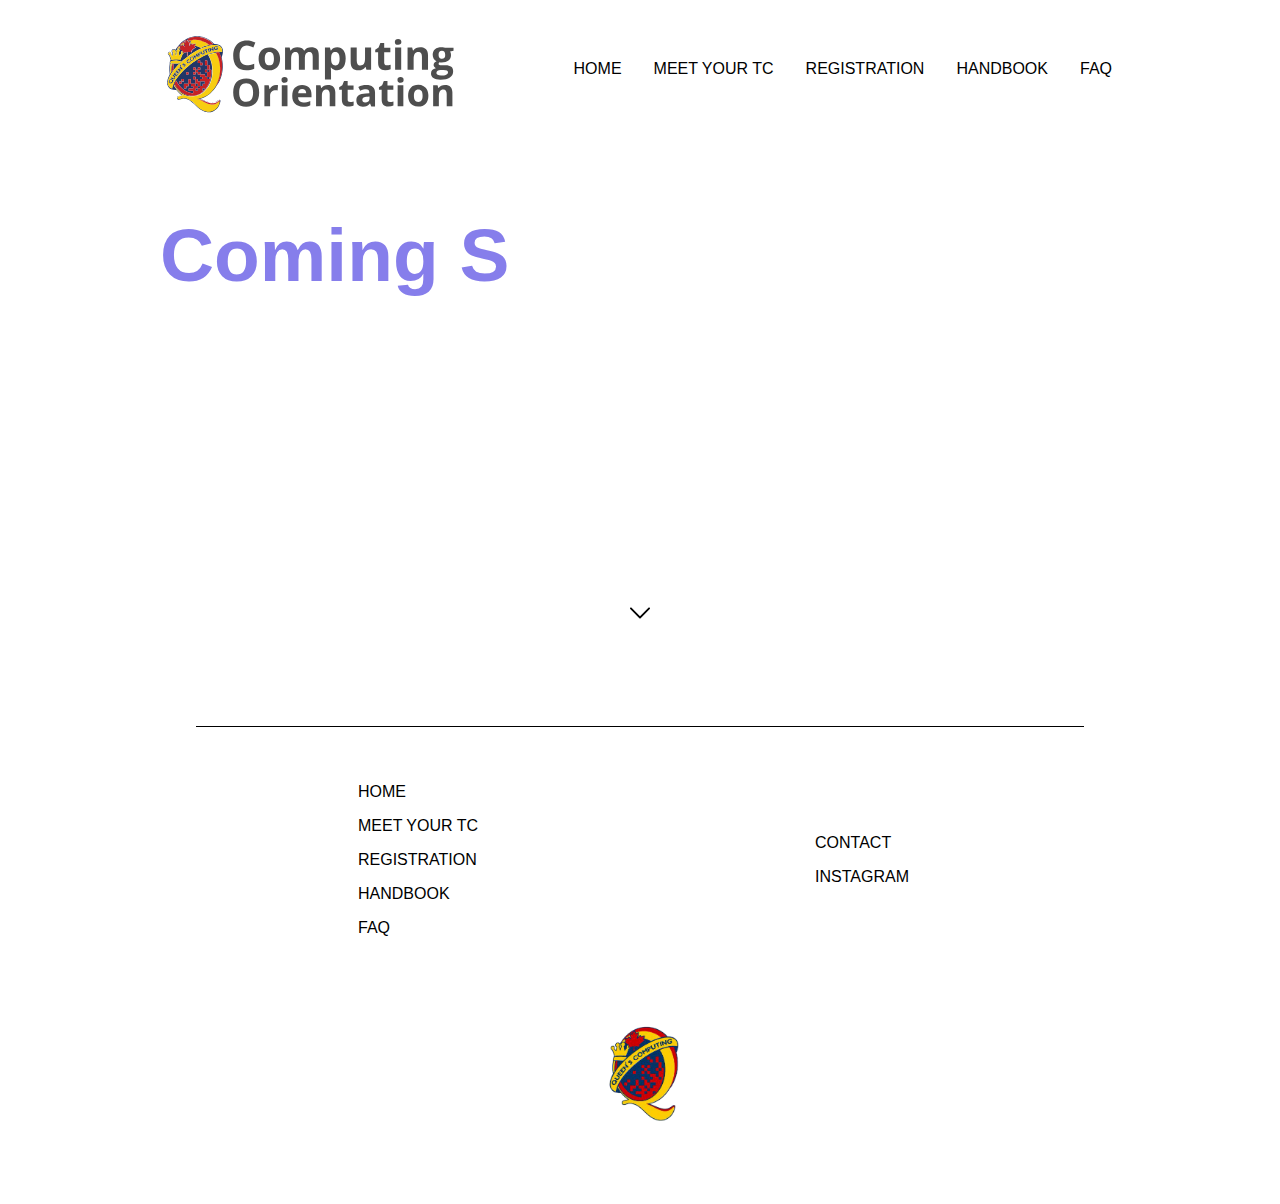
<file: coming-soon.html>
<!DOCTYPE html>
<html lang="en" style="overflow: scroll">
<head>
    <!-- Stuff that will appear on the overview on the google page. -->
    <link rel="stylesheet" href="styles/style.css">
    <!-- This isn't working and I do not know why-->
    <link rel="shortcut icon" href="images/logos/qcomputing-logo.svg"/>
    <meta property="og:title" content="Queen's University Computing Orientation"/>
    <meta name="description" property="og:description" content="Hello World! Welcome Class of 2027! We are so excited to have you here for the 20th edition of Computing Orientation!"/>
    <meta property="og:url" content="http://qcomputingorientation.ca/"/>
    <meta charset="utf-8"/>
</head>
<body>
    <div class="root">
        <div class="page">
            <div class="margins-container layout-container nav-container">
                <script src="js/nav.js" defer></script>
                <div class="nav-logo-container">
                    <img src="./images/logos/logo-long.svg" alt="Computing Orientation Logo" class="nav-logo">
                </div>
    
                <button class="mobile-nav-toggle" aria-controls="primary-navigation" aria-expanded="false"><span class="sr-only">
                    MENU
                </span></button>
    
                <ul id="primary-navigation" data-visible="false" class="primary-navigation flex">
                    <li class="active">
                        <a class="nav-option" href="index.html">HOME</a>
                    <li>
                        <a class="nav-option" href="meet-your-tc.html">MEET YOUR TC</a>
                    <li>
                        <a class="nav-option" href="registration.html">REGISTRATION</a>
                    <li>
                        <a class="nav-option" href="handbook.html">HANDBOOK</a>
                    <li>
                        <a class="nav-option" href="faq.html">FAQ</a>
                </ul>
            </div>

            <div class="coming-soon-page">
                <div class="home-container">
                    <div class="landing-page-margins layout-container">
                        <div class="landing-page-container">
                            <div class="landing-page-content col-c-fs">
                                <div class="typewriter">
                                    <script src="https://ajax.googleapis.com/ajax/libs/jquery/3.6.4/jquery.min.js"></script>
                                    <script src="js/loadandtype.js"></script>
                                    <!-- This text is a placeholder, to update yr go to js file-->
                                    <h3>Coming Soon!</h3>
                                </div>
                                <!-- At some point I should determine if these hrefs workn-->
                                <div class="landing-subheading">
                                    <!-- Don't touch anymore lol-->
                                    <img src="images/icons/down-arrow.svg" class="down-arrow" href="welcome/" height=20em>
                                </div>
                                </div>
                            </div>
                        </div>
                    </div>
                </div>

            </div>
            <!-- Footer container-->
            <div class="footer-container p-5">
                <div class="layout-container">
                    <div class="footer-content footer-links">
                        
                            <div class="footer-nav-links col-c-fs">
                                <a href="index.html">HOME</a>
                                <a href="meet-your-tc.html">MEET YOUR TC</a>
                                <a href="registration.html">REGISTRATION</a>
                                <a href="handbook.html">HANDBOOK</a>
                                <a href="faq.html">FAQ</a>
                            </div>
                            <div class="footer-page-socials col-c-fs">
                                <a target="noreferrer" href="mailto:orientation@compsa.queensu.ca">CONTACT</a>
                                <a target="noreferrer" href="https://www.instagram.com/qcomputingorientation/">INSTAGRAM</a>
                            </div>
                        </div>
                    </div>
                    
                </div>
                <!-- Move stuff here-->
                <div class="footer-banner justify-content-center">
                        <div class="author-container layout-container">
                            <div class="author-content">
                                <img src="images/logos/qcomputing-logo.svg" class="footer-image">
                            </div>
                        </div> 
                    </div>
            </div>
        </div>
        </div>
    </div>
</body>
</html>
</file>
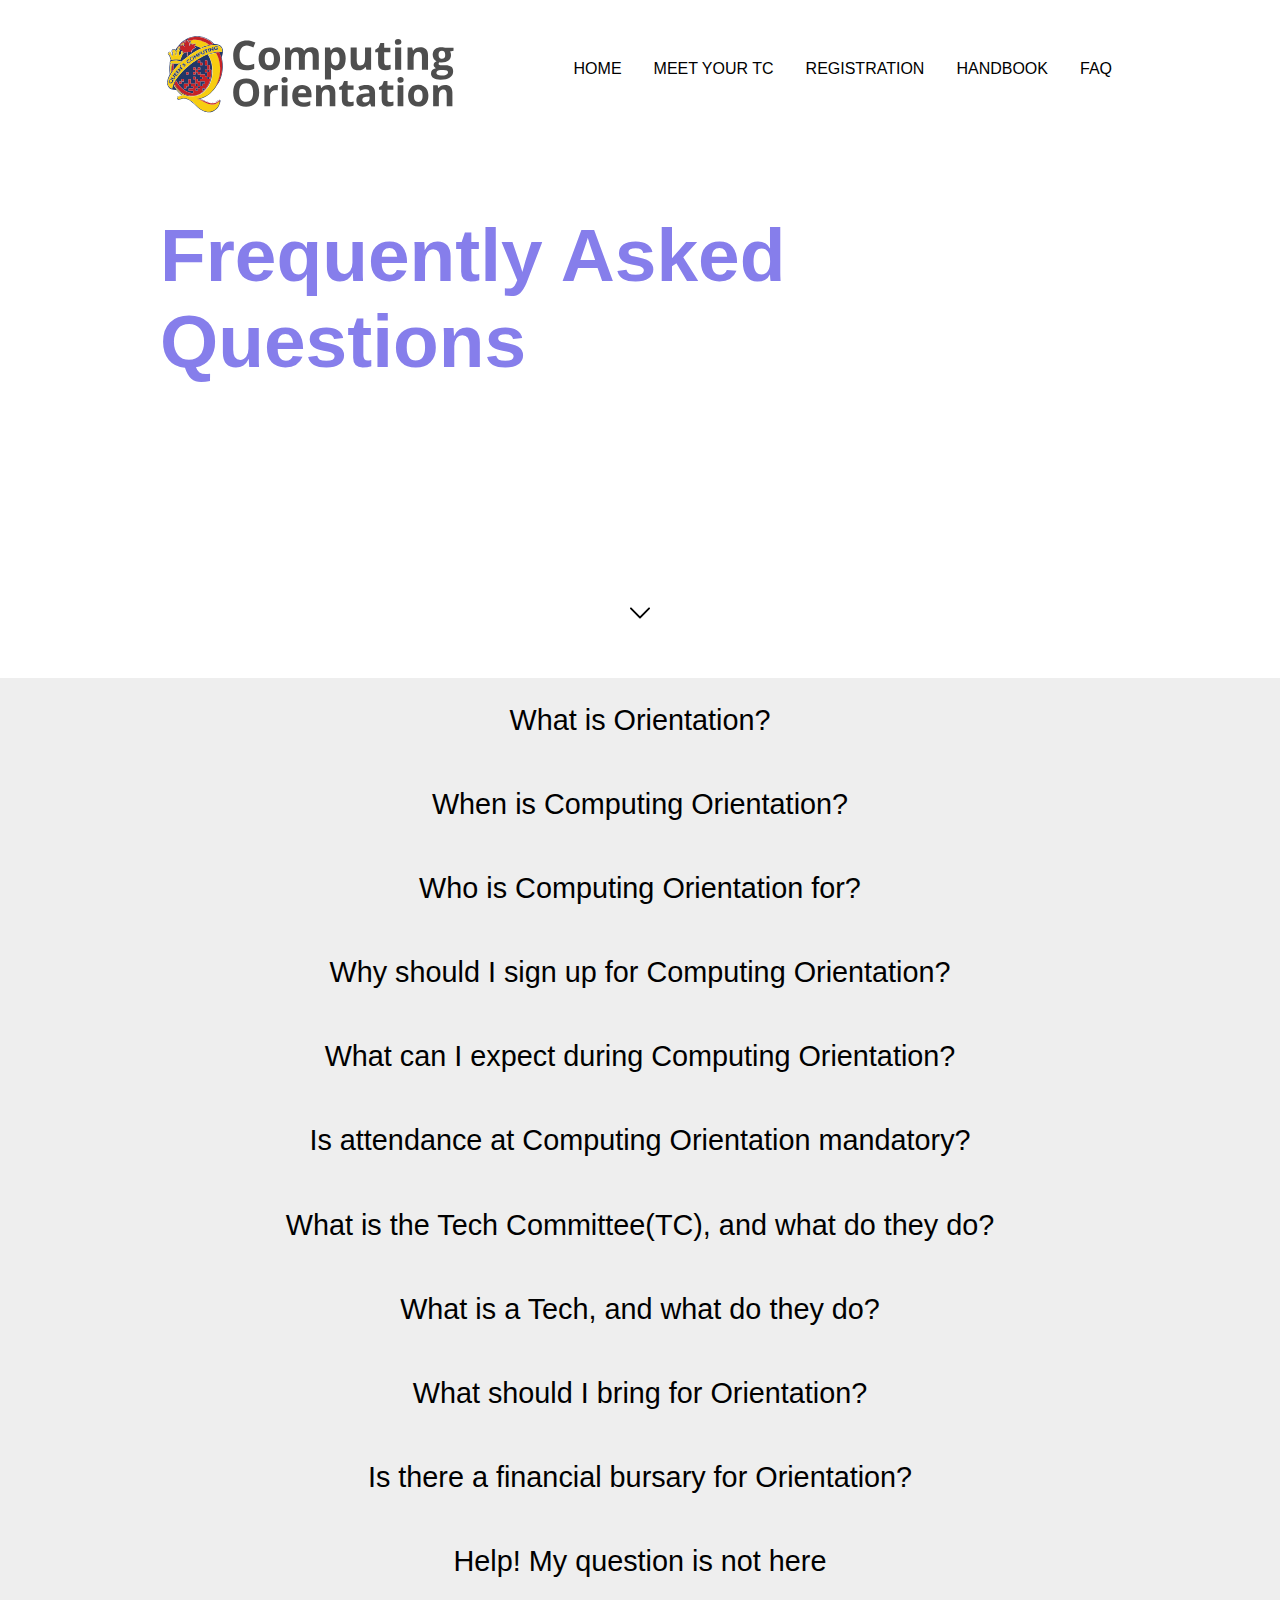
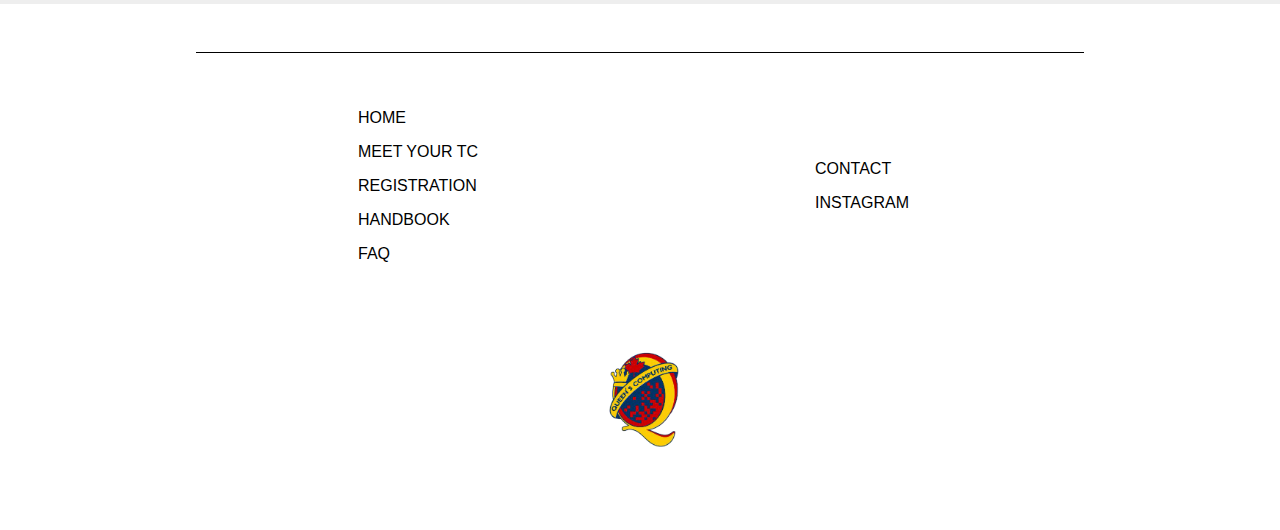
<file: faq.html>
<!DOCTYPE html>
<html lang="en" style="overflow: scroll">
<head>
    <!-- Stuff that will appear on the overview on the google page. -->
    <link rel="stylesheet" href="styles/style.css">
    <!-- This isn't working and I do not know why-->
    <link rel="shortcut icon" href="images/logos/qcomputing-logo.svg"/>
    <meta property="og:title" content="Queen's University Computing Orientation"/>
    <!-- Can lines be this long lol-->
    <meta name="description" property="og:description" content="Hello World! Welcome Class of 2027! We are so excited to have you here for the 20th edition of Computing Orientation!"/>
    <meta property="og:url" content="http://qcomputingorientation.ca/"/>
    <meta charset="utf-8"/>
</head>
<body>
    <div class="root">
        <div class="page">
            <div class="margins-container layout-container nav-container">
                <script src="js/nav.js" defer></script>
                <div class="nav-logo-container">
                    <img src="./images/logos/logo-long.svg" alt="Computing Orientation Logo" class="nav-logo">
                </div>
    
                <button class="mobile-nav-toggle" aria-controls="primary-navigation" aria-expanded="false"><span class="sr-only">
                    MENU
                </span></button>
    
                <ul id="primary-navigation" data-visible="false" class="primary-navigation flex">
                    <li class="active">
                        <a class="nav-option" href="index.html">HOME</a>
                    <li>
                        <a class="nav-option" href="meet-your-tc.html">MEET YOUR TC</a>
                    <li>
                        <a class="nav-option" href="registration.html">REGISTRATION</a>
                    <li>
                        <a class="nav-option" href="handbook.html">HANDBOOK</a>
                    <li>
                        <a class="nav-option" href="faq.html">FAQ</a>
                </ul>
            </div>
            <div class="faq-page">
                <div class="home-container">
                    <div class="landing-page-margins layout-container">
                        <div class="landing-page-container">
                            <div class="landing-page-content col-c-fs">
                                <div class="typewriter">
                                    <script src="https://ajax.googleapis.com/ajax/libs/jquery/3.6.4/jquery.min.js"></script>
                                    <!-- This text is a placeholder, to update yr go to js file-->
                                    <h3>Frequently Asked Questions</h3>
                                </div>
                                <!-- At some point I should determine if these hrefs workn-->
                                <div class="landing-subheading">
                                    <!-- Don't touch anymore lol-->
                                    <img src="images/icons/down-arrow.svg" class="down-arrow" href="welcome/" height=20em>
                                </div>
                                </div>
                            </div>
                        </div>
                    </div>
                </div>
                <!-- Insert teh other stuff here-->
                <div class="questions">
                <script src="js/faq-accordion.js"></script>
                    <button class="accordion">What is Orientation?</button>
                        <div class="panel">
                            <!-- Contexts?-->
                            <p>Orientation is a period of time involving a variety of activities hosted by upper-year students 
                                for Incoming Students, with the purpose of familiarizing them with their new academic, social, 
                                and physical contexts.
                            </p>
                        </div>
                        <button class="accordion">When is Computing Orientation?</button>
                        <div class="panel">
                          <p>
                                Computing Orientation 2023 will be taking place on September 3rd, 4th, 9th, and 10th 
                          </p>
                        </div>

                        <button class="accordion">Who is Computing Orientation for?</button>
                        <div class="panel">
                            <p>Computing Orientation is open to any incoming first year student or upper-year transfer student who is new to Queen's and the 
                            School of Computing! If you are not a computing student, you are welcome to sign up and join but our events, especially our academics-based ones, as they are tailored towards computing students.
                            </p>
                        </div>

                        <button class="accordion">Why should I sign up for Computing Orientation?</button>
                        <div class="panel">
                            <p>Computing Orientation is run by computing students for computing students! Our orientation is customized towards welcoming computing students to Queen's and is an amazing opportunity to connect with other students in your program and meet upper year students as well. We are running academic-based events to help break down courses, clubs, and everything you need to know coming into computing. Aside from that, we have many exciting events planned and LOTS of school spirit!</p>
                        </div>

                        <button class="accordion">What can I expect during Computing Orientation?</button>
                        <div class="panel">
                            <p>The computing orientation is designed to help you become familiar with the computing department, its facilities, and the academic expectations of the program. You can expect presentations, campus tours, information sessions, club fairs, and opportunities to meet faculty, staff, and fellow students.</p>
                        </div>

                        <button class="accordion">Is attendance at Computing Orientation mandatory?</button>
                        <div class="panel">
                            <p>While attendance at the orientation is usually not mandatory, it is highly recommended. The orientation provides valuable information about the computing program, resources, and services available to you. It is also a great opportunity to get acquainted with fellow students, faculty, and staff.</p>
                        </div>

                        <button class="accordion">What is the Tech Committee(TC), and what do they do?</button>
                        <div class="panel">
                            <p>The Tech Committee, abbreviated as TC and synonymous with Orientation Chairs, is the group of students that oversee the planning of Computing Orientation. While TC as a group is responsible for the planning of all areas of Computing Orientation, they each have their own specific roles and responsibilities.</p>
                        </div>

                        <button class="accordion">What is a Tech, and what do they do?</button>
                        <div class="panel">
                            <p>Techs are Orientation Leaders, who will aid in the organization of Orientation Events, and oversee their own Orientation Groups. To students, Techs will be your first point of contact, and is someone you can approach regarding any questions and concerns you may have.</p>
                        </div>

                        <button class="accordion">What should I bring for Orientation?</button>
                        <div class="panel">
                            <p>
                                There are many things that we encourage all students bring with them to Orientation:
                                <li>Orientation T-Shirt</li>
                                Distributed at the beginning of Orientation, note that students should try to wear this shirt for the duration of Orientation. Importantly, it is a fixed size (XL) and so it is understandable if students are unable to wear the shirt, and so may have to bring other clothing to dress appropriately.
                                <li>Comfortable clothing</li>
                                Dress for the weather. Note that many Orientation activities will take place outside, and also in early-September. Dress appropriately for the weather (e.g., shorts).
                                <li>Comfortable shoes</li>
                                Orientation may require a lot of moving around, so make sure to prepare for this situation appropriately.
                                Clothing you won’t mind getting dirty
                                To be specific, note that at certain events (to be communicated with students during Orientation), students may have their clothes get wet or dirty. Importantly, coveralls (can be purchased at the time of Orientation registration) are traditionally brought to these events for this reason. Otherwise, we strongly encourage students to bring a different set of clothing that they may not mind getting wet, dirty, or painted.
                                
                            </p>
                        </div>

                        <button class="accordion">Is there a financial bursary for Orientation?</button>
                        <div class="panel">
                            <p>A financial bursary is offered for 2023 Computing Orientation. Relevant information, as well as the application itself, can be found <a href="https://forms.gle/1sVpnBs4f5fFXVZH7">here.</a>
                                See our bursary FAQ document <a href="https://docs.google.com/document/d/1UvW3il4GYufMDwt4sddNln7ouAX8Evenm8GhqWd-lSk/edit?usp=sharing">here</a> if you have any questions 
                                specifically related to the bursary.
                            </p>
                        </div>
                        <button class="accordion">Help! My question is not here</button>
                        <div class="panel">
                            <p>Send an email to <a href="mailto:orientation@compsa.queensu.ca">Jasmine</a> and she will be able to answer your question. You might even find that your question will be updated to appear here!</p>
                        </div>
</div>
            </div>
            <!-- Footer container-->
            <div class="footer-container p-5">
                <div class="layout-container">
                    <div class="footer-content footer-links">
                        
                            <div class="footer-nav-links col-c-fs">
                                <a href="index.html">HOME</a>
                                <a href="meet-your-tc.html">MEET YOUR TC</a>
                                <a href="registration.html">REGISTRATION</a>
                                <a href="handbook.html">HANDBOOK</a>
                                <a href="faq.html">FAQ</a>
                            </div>
                            <div class="footer-page-socials col-c-fs">
                                <a target="noreferrer" href="mailto:orientation@compsa.queensu.ca">CONTACT</a>
                                <a target="noreferrer" href="https://www.instagram.com/qcomputingorientation/">INSTAGRAM</a>
                            </div>
                        </div>
                    </div>
                </div>
                <div class="footer-banner justify-content-center">
                        <div class="author-container layout-container">
                            <div class="author-content">
                                <img src="images/logos/qcomputing-logo.svg" class="footer-image">
                            </div>
                        </div>  
                    </div>
            </div>
        </div>
        </div>
    </div>
</body>
</html>
</file>
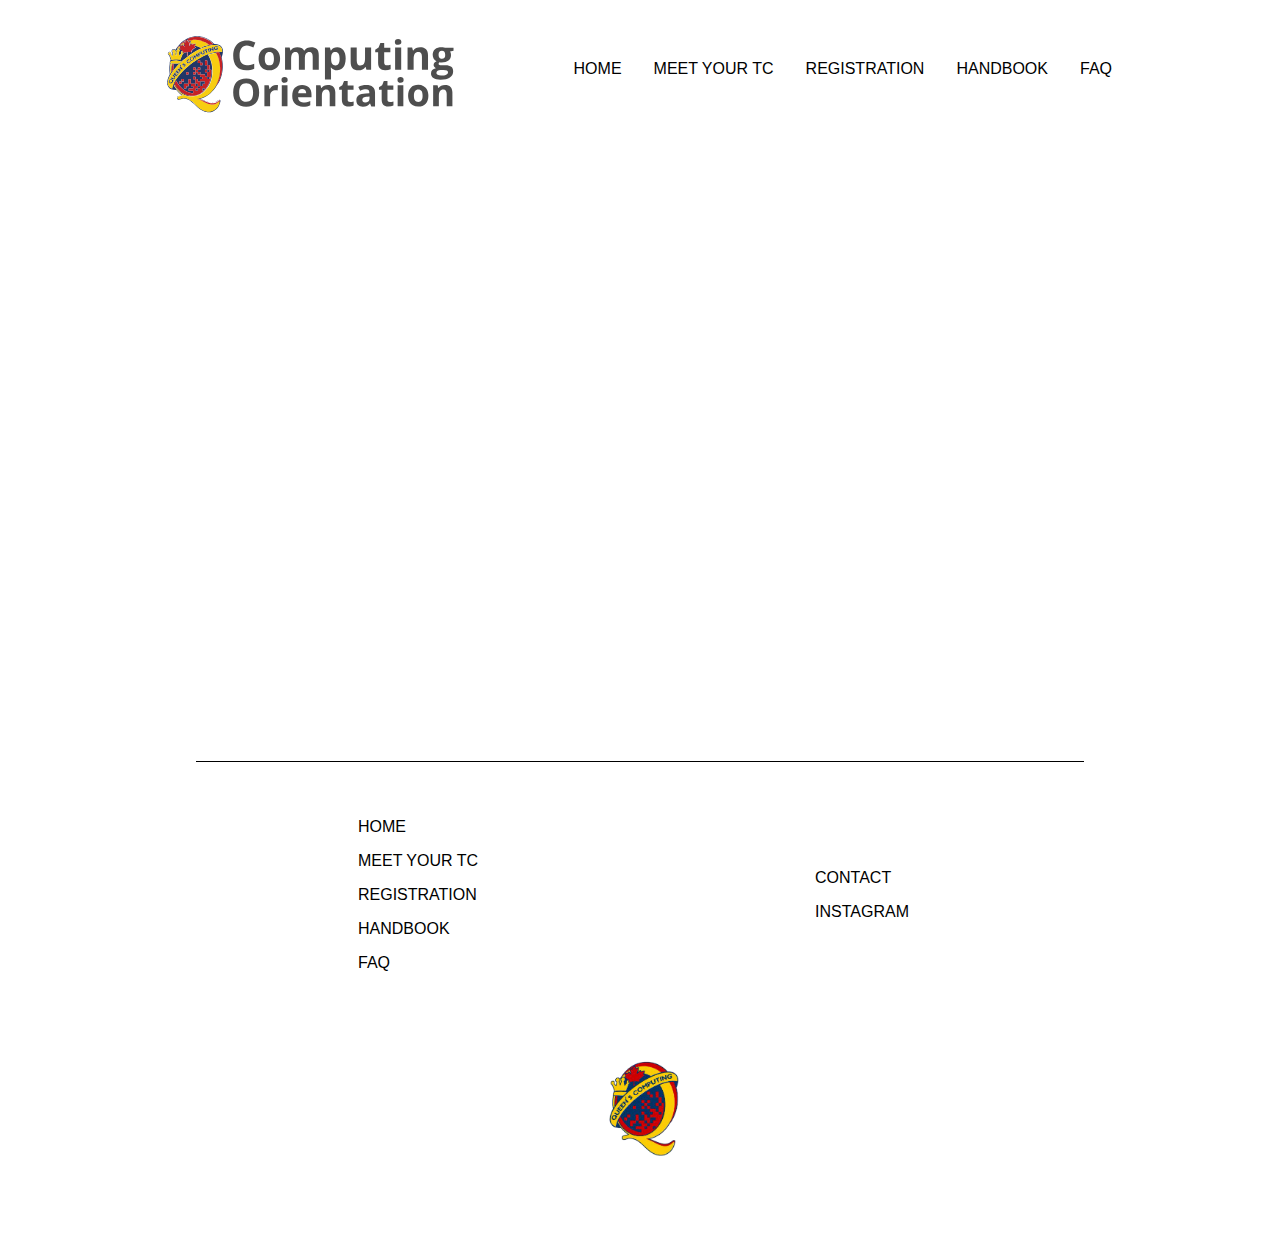
<file: handbook.html>
<!DOCTYPE html>
<html lang="en" style="overflow: scroll">
<head>
    <!-- Stuff that will appear on the overview on the google page. -->
    <link rel="stylesheet" href="styles/style.css">
    <link rel="shortcut icon" href="images/logos/qcomputing-logo.svg"/>
    <meta property="og:title" content="Queen's University Computing Orientation"/>
    <meta name="description" property="og:description" content="Hello World! Welcome Class of 2027! We are so excited to have you here for the 20th edition of Computing Orientation!"/>
    <meta property="og:url" content="http://qcomputingorientation.ca/"/>
    <meta name="viewport" content="width=device-width,initial-scale=1">
    <meta charset="utf-8"/>
</head>
<body>
    <div class="root">
        <div class="page">
            <div class="margins-container layout-container nav-container">
                <script src="js/nav.js" defer></script>
                <div class="nav-logo-container">
                    <img src="./images/logos/logo-long.svg" alt="Computing Orientation Logo" class="nav-logo">
                </div>
    
                <button class="mobile-nav-toggle" aria-controls="primary-navigation" aria-expanded="false"><span class="sr-only">
                    MENU
                </span></button>
    
                <ul id="primary-navigation" data-visible="false" class="primary-navigation flex">
                    <li class="active">
                        <a class="nav-option" href="index.html">HOME</a>
                    <li>
                        <a class="nav-option" href="meet-your-tc.html">MEET YOUR TC</a>
                    <li>
                        <a class="nav-option" href="registration.html">REGISTRATION</a>
                    <li>
                        <a class="nav-option" href="handbook.html">HANDBOOK</a>
                    <li>
                        <a class="nav-option" href="faq.html">FAQ</a>
                </ul>
            </div>
            <div class="handbook-page">
                <div class="home-container">
                    <div class="landing-page-margins layout-container">
                        <div class="landing-page-content col-c-fs">
                            <!-- Content-->
                            <div style="position:relative;padding-top:max(60%,326px);height:0;width:100%"><iframe allow="clipboard-write" sandbox="allow-top-navigation allow-top-navigation-by-user-activation allow-downloads allow-scripts allow-same-origin allow-popups allow-modals allow-popups-to-escape-sandbox allow-forms" allowfullscreen="true" style="position:absolute;border:none;width:100%;height:100%;left:0;right:0;top:0;bottom:0;" src="https://e.issuu.com/embed.html?backgroundColor=%237268a2&d=orientation-handbook-2023-compressed&u=qcomputingorientation"></iframe></div>
                        </div>
                    </div>
                </div>
            </div>
            <!-- Footer container-->
            <div class="footer-container p-5">
                <div class="layout-container">
                    <div class="footer-content footer-links">
                        
                            <div class="footer-nav-links col-c-fs">
                                <a href="index.html">HOME</a>
                                <a href="meet-your-tc.html">MEET YOUR TC</a>
                                <a href="registration.html">REGISTRATION</a>
                                <a href="handbook.html">HANDBOOK</a>
                                <a href="faq.html">FAQ</a>
                            </div>
                            <div class="footer-page-socials col-c-fs">
                                <a target="noreferrer" href="mailto:orientation@compsa.queensu.ca">CONTACT</a>
                                <a target="noreferrer" href="https://www.instagram.com/qcomputingorientation/">INSTAGRAM</a>
                            </div>
                        </div>
                    </div>
                </div>
                <div class="footer-banner justify-content-center">
                        <div class="author-container layout-container">
                            <div class="author-content">
                                <img src="images/logos/qcomputing-logo.svg" class="footer-image">
                            </div>
                        </div>  
                    </div>
            </div>
        </div>
        </div>
    </div>
</body>
</html>
</file>
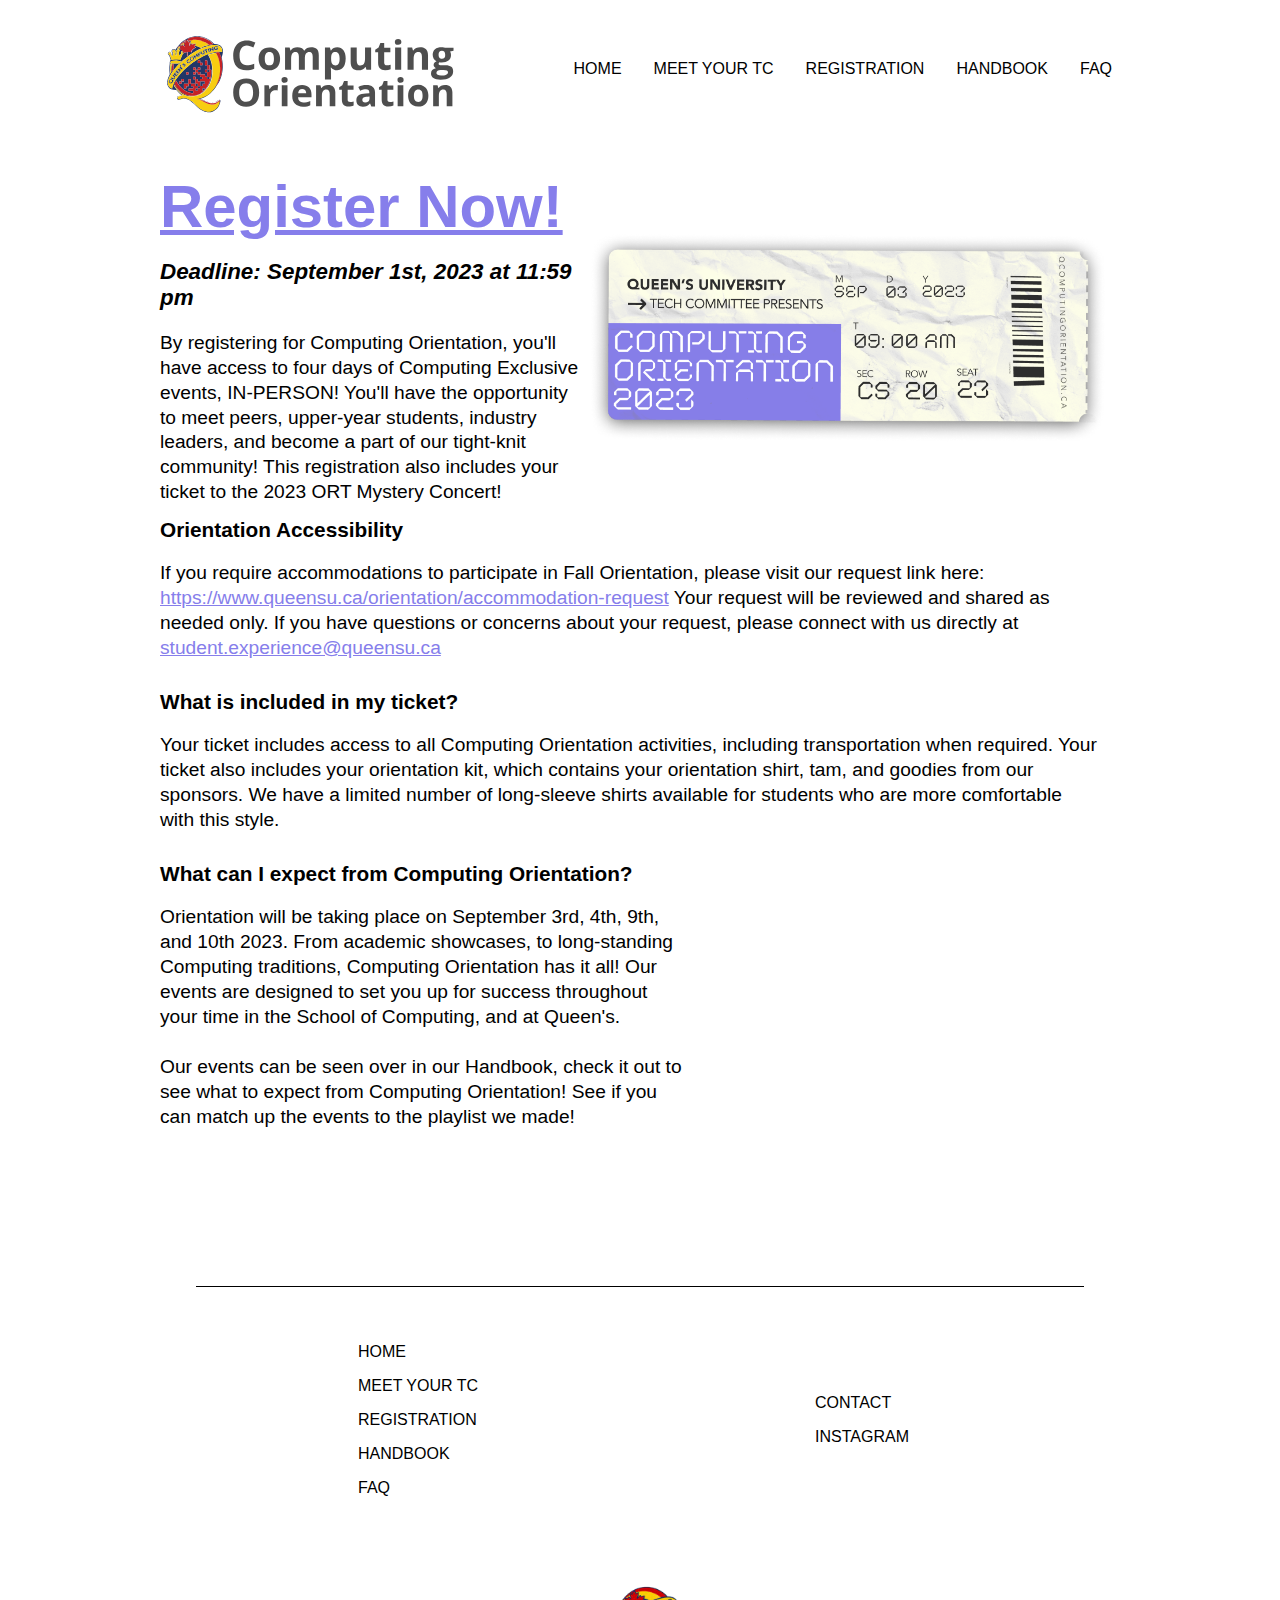
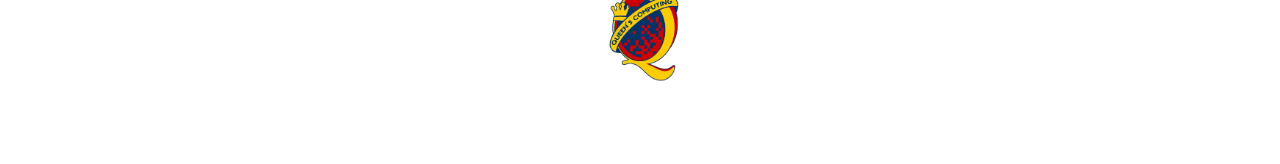
<file: registration.html>
<!DOCTYPE html>
<html lang="en" style="overflow: scroll">
<head>
    <!-- Stuff that will appear on the overview on the google page. -->
    <link rel="stylesheet" type="text/css" href="styles/style.css">
    <link rel="shortcut icon" href="images/logos/qcomputing-logo.svg"/>
    <meta property="og:title" content="Queen's University Computing Orientation"/>
    <title>Queen's University Computing Orientation</title>
    <meta name="description" property="og:description" content="Hello World! Welcome Class of 2027! We are so excited to have you here for the 20th edition of Computing Orientation!"/>
    <meta property="og:url" content="http://qcomputingorientation.ca/"/>
    <meta name="viewport" content="width=device-width,initial-scale=1">
    <meta charset="utf-8"/>
</head>
<body>
    <div class="root">
        <div class="page">
            <div class="margins-container layout-container nav-container">
                <script src="js/nav.js" defer></script>
                <div class="nav-logo-container">
                    <img src="./images/logos/logo-long.svg" alt="Computing Orientation Logo" class="nav-logo">
                </div>
    
                <button class="mobile-nav-toggle" aria-controls="primary-navigation" aria-expanded="false"><span class="sr-only">
                    MENU
                </span></button>
    
                <ul id="primary-navigation" data-visible="false" class="primary-navigation flex">
                    <li class="active">
                        <a class="nav-option" href="index.html">HOME</a>
                    <li>
                        <a class="nav-option" href="meet-your-tc.html">MEET YOUR TC</a>
                    <li>
                        <a class="nav-option" href="registration.html">REGISTRATION</a>
                    <li>
                        <a class="nav-option" href="handbook.html">HANDBOOK</a>
                    <li>
                        <a class="nav-option" href="faq.html">FAQ</a>
                </ul>
            </div>

            <div class="registration-page">
                <div class="margins-container layout-container flex-col">
                    <div class="registration-landing">
                        <div class="registration-text">
                            <h3>
                                <a class="registration-header" target="noreferrer" href="https://computingorientationcommitee.ticketspice.com/computing-orientation-2023">
                                    Register Now!
                                </a>
                            </h3>
                            <h6>
                                Deadline: September 1st, 2023 at 11:59 pm
                            </h6>
                            <p>
                                By registering for Computing Orientation, you'll have access to four days of Computing Exclusive events, IN-PERSON!
                                You'll have the opportunity to meet peers, upper-year students, industry leaders, and become a part of our tight-knit community!
                                This registration also includes your ticket to the 2023 ORT Mystery Concert!
                            </p>
                        </div>
                        <img src="images/background-assets/ticket.png">      
                    </div>
                    <div class="registration-questions">
                        <h4>
                            Orientation Accessibility
                        </h4>
                        <p>
                            If you require accommodations to participate in Fall Orientation, please visit our request link here: <a href="https://www.queensu.ca/orientation/accommodation-request">https://www.queensu.ca/orientation/accommodation-request</a> 
                            Your request will be reviewed and shared as needed only. If you have questions or concerns about your request, please connect with us directly 
                            at <a href="mailto:student.experience@queensu.ca">student.experience@queensu.ca</a> 
                        </p>
                        <h4>
                            What is included in my ticket?
                        </h4>
                            <p>
                                Your ticket includes access to all Computing Orientation activities, including transportation when required. 
                                Your ticket also includes your orientation kit, which contains your orientation shirt, tam, and goodies from our sponsors. 
                                We have a limited number of long-sleeve shirts available for students who are more comfortable with this style. 
                            </p>
                            <h4>
                                What can I expect from Computing Orientation?
                            </h4>
                        <div class="preview-container">
                            <div class="preview-text">
                                <p>
                                    Orientation will be taking place on September 3rd, 4th, 9th, and 10th 2023. 
                                    From academic showcases, to long-standing Computing traditions, Computing Orientation has it all! 
                                    Our events are designed to set you up for success throughout your time in the School of Computing, and at Queen's. 
                                    <br><br>
                                    Our events can be seen over in our Handbook, check it out to see what to expect from Computing Orientation!
                                    See if you can match up the events to the playlist we made!
                                </p>
                            </div>
                            <!-- Copied from Spotify embed -->
                            <iframe style="border-radius:12px" src="https://open.spotify.com/embed/playlist/0hnMVU0dfcKMqqtok8xYLV?utm_source=generator&theme=0" width="100%" height="352" frameBorder="0" allowfullscreen="" allow="autoplay; clipboard-write; encrypted-media; fullscreen; picture-in-picture" loading="lazy"></iframe>
                        </div>
                    </div>
                </div>

            </div>
            <!-- Footer container-->
            <div class="footer-container p-5">
                <div class="layout-container">
                    <div class="footer-content footer-links">
                        
                            <div class="footer-nav-links col-c-fs">
                                <a href="index.html">HOME</a>
                                <a href="meet-your-tc.html">MEET YOUR TC</a>
                                <a href="registration.html">REGISTRATION</a>
                                <a href="handbook.html">HANDBOOK</a>
                                <a href="faq.html">FAQ</a>
                            </div>
                            <div class="footer-page-socials col-c-fs">
                                <a target="noreferrer" href="mailto:orientation@compsa.queensu.ca">CONTACT</a>
                                <a target="noreferrer" href="https://www.instagram.com/qcomputingorientation/">INSTAGRAM</a>
                            </div>
                        
                        
                            <!-- Around here goes whatever is in right half-->
                        </div>
                    </div>
                    
                </div>
                <!-- Move stuff here-->
                <div class="footer-banner justify-content-center">
                        <div class="author-container layout-container">
                            <div class="author-content">
                                <img src="images/logos/qcomputing-logo.svg" class="footer-image">
                            </div>
                        </div>
                    </div>
            </div>
        </div>
        </div>
    </div>
</body>
</html>
</file>
<file: styles/style.css>
@import url(https://fonts.googleapis.com/css?family=Roboto:400,300,900,700,500);
.flex {
  display: flex;
  gap: var(--gap, 1rem);
}

.nav-logo-container {
  margin-top: 2rem;
  margin-bottom: 1rem;
}
@media only screen and (max-width: 1100px) {
  .nav-logo-container img {
    height: 170px;
  }
}
@media only screen and (max-width: 600px) {
  .nav-logo-container img {
    height: 120px;
  }
}

.nav-logo {
  width: 300px;
}
@media only screen and (max-width: 600px) {
  .nav-logo {
    width: 150px;
    position: absolute;
    top: 1vh;
    left: 5vw;
  }
}

.nav-container {
  align-items: center;
  justify-content: space-between;
}

.primary-navigation {
  list-style: none;
  padding: 0;
  margin: 0;
}

.mobile-nav-toggle {
  display: none;
}

@media (max-width: 35em) {
  .primary-navigation {
    --gap: 2em;
    position: fixed;
    inset: 0 0 0 30%;
    flex-direction: column;
    background: #BDB7E9;
    padding: min(20vh, 10rem) 2em;
    transform: translateX(100%);
    transition: transform 300ms ease-out;
  }
  .mobile-nav-toggle {
    display: block;
    z-index: 9999;
    position: absolute;
    width: 1.5rem;
    border: 0;
    aspect-ratio: 1;
    background: url("../images/icons/toggle.svg");
    background-repeat: no-repeat;
    background-size: contain;
    top: 6.5vh;
    right: 2.5rem;
  }
  .nav-option:hover {
    color: white;
  }
}
.primary-navigation[data-visible=true] {
  transform: translateX(0%);
}

.sr-only {
  position: absolute;
  width: 1px;
  height: 1px;
  padding: 0;
  margin: -1px;
  overflow: hidden;
  clip: rect(0, 0, 0, 0);
  white-space: nowrap; /* added line */
  border: 0;
}

.nav-option {
  text-decoration: none;
  color: black;
  font-family: halyard-text, sans-serif;
  padding: 0.5rem;
}

.nav-option:hover {
  color: #867eeb;
}

.page {
  height: 100%;
  width: 100%;
  scroll-behavior: smooth;
}

.orientation-container {
  height: 100%;
  width: 100%;
  scroll-behavior: smooth;
}

.row-c-c {
  display: flex;
  justify-content: center;
  align-items: center;
  flex-direction: row;
}

.row-sb-c {
  display: flex;
  justify-content: space-between;
  align-items: center;
  flex-direction: row;
}

.row-sa-c {
  display: flex;
  justify-content: space-around;
  align-items: center;
  flex-direction: row;
}

.row-se-c {
  display: flex;
  justify-content: space-evenly;
  align-items: center;
  flex-direction: row;
}

.row-fs-c {
  display: flex;
  justify-content: flex-start;
  align-items: center;
  flex-direction: row;
}

.row-fe-c {
  display: flex;
  justify-content: flex-end;
  align-items: center;
  flex-direction: row;
}

.row-c-sb {
  display: flex;
  justify-content: center;
  align-items: space-between;
  flex-direction: row;
}

.row-c-sa {
  display: flex;
  justify-content: center;
  align-items: space-around;
  flex-direction: row;
}

.row-c-se {
  display: flex;
  justify-content: center;
  align-items: space-evenly;
  flex-direction: row;
}

.row-c-fs {
  display: flex;
  justify-content: center;
  align-items: flex-start;
  flex-direction: row;
}

.row-c-fe {
  display: flex;
  justify-content: center;
  align-items: flex-end;
  flex-direction: row;
}

/* Flexbox Column Custom */
.col-c-c {
  display: flex;
  justify-content: center;
  align-items: center;
  flex-direction: column;
}

.col-c-se {
  display: flex;
  justify-content: center;
  align-items: space-evenly;
  flex-direction: column;
}

.col-c-sa {
  display: flex;
  justify-content: center;
  align-items: space-around;
  flex-direction: column;
}

.col-c-se {
  display: flex;
  justify-content: center;
  align-items: space-evenly;
  flex-direction: column;
}

.col-c-fs {
  display: flex;
  justify-content: center;
  align-items: flex-start;
  flex-direction: column;
}

.col-c-fe {
  display: flex;
  justify-content: center;
  align-items: flex-end;
  flex-direction: column;
}

.col-se-c {
  display: flex;
  justify-content: space-evenly;
  align-items: center;
  flex-direction: column;
}

.col-sa-c {
  display: flex;
  justify-content: space-around;
  align-items: center;
  flex-direction: column;
}

.col-sb-c {
  display: flex;
  justify-content: space-between;
  align-items: center;
  flex-direction: column;
}

.col-fs-c {
  display: flex;
  justify-content: flex-start;
  align-items: center;
  flex-direction: column;
}

.col-fe-c {
  display: flex;
  justify-content: flex-end;
  align-items: center;
  flex-direction: column;
}

.layout-container {
  width: 65%;
  margin: 0 auto;
}
@media only screen and (max-width: 1600px) {
  .layout-container {
    width: 75%;
  }
}
@media only screen and (max-width: 1300px) {
  .layout-container {
    width: 75%;
  }
}
@media only screen and (max-width: 1500px) {
  .layout-container {
    width: 75%;
  }
}
@media only screen and (max-width: 1100px) {
  .layout-container {
    width: 80%;
  }
}
@media only screen and (max-width: 900px) {
  .layout-container {
    width: 85%;
  }
}
@media only screen and (max-width: 600px) {
  .layout-container {
    width: 95%;
  }
}

.margins-container {
  display: flex;
}

.landing-page-margins {
  row-gap: 3rem;
}
@media only screen and (max-width: 850px) {
  .landing-page-margins {
    row-gap: 0.5rem;
  }
}

.landing-page-container {
  display: flexbox;
  flex-direction: column;
  margin-top: 5rem;
  margin-bottom: 3rem;
  width: auto;
  height: 100%;
}
@media only screen and (max-width: 1900px) {
  .landing-page-container {
    margin-top: 3rem;
  }
}
.landing-page-content {
  width: 100%;
  grid-row-gap: 0.4rem;
  align-items: center;
  display: block;
  margin-bottom: auto;
}
@media only screen and (max-width: 1100px) {
  .landing-page-content {
    align-items: center;
  }
}
@media only screen and (max-width: 1100px) {
  .landing-page-content {
    order: 2;
  }
}
@media only screen and (max-width: 600px) {
  .landing-page-content {
    justify-content: flex-start;
  }
}

.landing-page-header {
  font-size: 3.5em;
  text-align: center;
  letter-spacing: -2px;
  font-weight: 600;
  color: #867eeb;
  font-family: halyard-text, sans-serif;
  border-spacing: 10rem;
  margin-top: 1.8rem;
  margin-bottom: 1rem;
}
@media only screen and (max-width: 1300px) {
  .landing-page-header {
    font-size: 3.8rem;
  }
}
@media only screen and (max-width: 1100px) {
  .landing-page-header {
    text-align: center;
    font-size: 4.5rem;
  }
}
@media only screen and (max-width: 850px) {
  .landing-page-header {
    font-size: 4rem;
  }
}
@media only screen and (max-width: 600px) {
  .landing-page-header {
    font-size: 2.5rem;
    line-height: 45px;
  }
}
.little-break {
  display: block;
  height: 0.01em;
}

.down-arrow {
  align-content: center;
  align-items: center;
  align-self: center;
  text-align: center;
}

.landing-subheading {
  font-size: 1.1rem;
  text-align: center;
  line-height: 25px;
  margin: 1rem 0;
  font-family: halyard-text, sans-serif;
}
@media only screen and (max-width: 1300px) {
  .landing-subheading {
    font-size: 1rem;
  }
}
@media only screen and (max-width: 1100px) {
  .landing-subheading {
    font-size: 1.2rem;
    text-align: center;
  }
}
@media only screen and (max-width: 600px) {
  .landing-subheading {
    font-size: 1rem;
    width: 75%;
  }
}
@media only screen and (max-width: 425px) {
  .landing-subheading {
    display: none;
  }
}
@media only screen and (max-width: 600px) {
  .landing-subheading .landing-subheading-break {
    display: none;
  }
}

.typewriter {
  font-family: halyard-text, sans-serif;
  color: #867eeb;
  font-size: 4rem;
  height: 375px;
  width: auto;
  overflow-wrap: break-word;
}
@media only screen and (max-width: 1100px) {
  .typewriter {
    font-size: 4rem;
  }
}
@media only screen and (max-width: 500px) {
  .typewriter {
    font-size: 3rem;
  }
}

.about-container {
  display: flex;
  flex-direction: column;
}
@media only screen and (max-width: 500px) {
  .about-container {
    flex-direction: row;
    flex-wrap: wrap;
    justify-content: space-around;
  }
}

.tc-cards-container {
  display: grid;
  grid-template-columns: 1fr 2fr;
  padding-top: 8%;
}
@media only screen and (max-width: 500px) {
  .tc-cards-container {
    display: block;
    margin-top: 5%;
  }
}

.tc-card {
  display: flex;
  flex-direction: column;
  font-family: halyard-text, sans-serif;
  width: -moz-fit-content;
  width: fit-content;
}
.tc-card img {
  width: 80%;
  align-self: center;
}
@media only screen and (max-width: 500px) {
  .tc-card {
    height: 20em;
    width: 100%;
  }
  .tc-card img {
    height: 60%;
    width: auto;
  }
}

.tc-info {
  margin-left: 2%;
  max-width: 90%;
  align-self: center;
  text-align: center;
}
.tc-info h3 {
  margin-bottom: 3%;
  margin-top: -1.2em;
  background-color: #867eeb;
  color: white;
  font-size: 1.2em;
  padding: 3% 0% 3%;
  font-weight: 100;
  width: 12em;
}
@media only screen and (max-width: 800px) {
  .tc-info h3 {
    align-self: center;
    justify-self: center;
    width: 8em;
  }
}
@media only screen and (max-width: 500px) {
  .tc-info h3 {
    font-size: 0.8em;
    margin-left: 0.6em;
  }
}
.tc-info a {
  margin-top: 5%;
  margin-bottom: 2%;
  font-size: 1.4em;
  color: #867eeb;
  font-weight: 500;
  text-decoration: none;
}
@media only screen and (max-width: 800px) {
  .tc-info a {
    font-size: 1em;
  }
}
@media only screen and (max-width: 500px) {
  .tc-info a {
    font-size: 0.8em;
  }
}
.tc-info a:hover {
  color: #0072b1;
}
.tc-info h5 {
  margin: 1%;
  font-style: italic;
  font-weight: normal;
  font-size: 1em;
  color: #867eeb;
}
@media only screen and (max-width: 800px) {
  .tc-info h5 {
    font-size: 0.8em;
  }
}
@media only screen and (max-width: 500px) {
  .tc-info h5 {
    font-size: 0.6em;
  }
}
.tc-info .hometown-container {
  display: flex;
  align-items: center;
  flex-wrap: nowrap;
  justify-content: center;
}
.tc-info .hometown-container p {
  padding-left: 4%;
  padding-right: 4%;
}
.tc-info .hometown-container img {
  height: 1.5em;
  width: auto;
}
@media only screen and (max-width: 800px) {
  .tc-info .hometown-container {
    justify-content: center;
  }
  .tc-info .hometown-container p {
    font-size: 0.8em;
  }
  .tc-info .hometown-container img {
    height: 1em;
  }
}
@media only screen and (max-width: 500px) {
  .tc-info .hometown-container {
    justify-content: center;
  }
  .tc-info .hometown-container p {
    font-size: 0.6em;
  }
  .tc-info .hometown-container img {
    height: 0.8em;
  }
}

.tc-in-owk-container img {
  max-width: 100%;
}
@media only screen and (max-width: 500px) {
  .tc-in-owk-container img {
    display: none;
  }
}

.connections-container {
  width: 30%;
  display: flex;
  flex-direction: row;
  flex-wrap: nowrap;
  align-items: center;
  justify-content: center;
  align-self: center;
  height: 20%;
  margin-bottom: 4%;
}
.connections-container img {
  height: 1.5em;
  width: auto;
  margin-left: 2%;
  margin-right: 2%;
}
@media only screen and (max-width: 800px) {
  .connections-container img {
    height: 1em;
  }
}
@media only screen and (max-width: 500px) {
  .connections-container img {
    height: 0.8em;
  }
}

.grid-reverse {
  grid-template-columns: 2fr 1fr;
}

.order-reverse {
  order: -1;
}

.light-purple {
  background-color: #BDB7E9;
}
@media only screen and (max-width: 500px) {
  .light-purple {
    background-color: white;
  }
}

.our-sponsors {
  width: 100%;
  row-gap: 0.2rem;
  margin-top: 6rem;
  grid-column: span 2;
}
@media only screen and (max-width: 1300px) {
  .our-sponsors {
    row-gap: 0.5rem;
  }
}
@media only screen and (max-width: 1100px) {
  .our-sponsors {
    grid-column: span 1;
  }
}
@media only screen and (max-width: 1100px) {
  .our-sponsors {
    order: 3;
  }
}
.sponsors-header {
  font-weight: 600;
  padding-bottom: 20px;
  font-family: "Lato", sans-serif;
  font-size: 35;
  margin: 0px;
}
@media only screen and (max-width: 600px) {
  .sponsors-header {
    text-align: center;
    width: 100%;
  }
}

.sponsors-banner-container {
  width: 100%;
  position: relative;
  max-height: 190px;
}
.sponsors-banner-container .sponsors-clients-banner-mobile {
  display: none;
  width: 100%;
}
@media only screen and (max-width: 600px) {
  .sponsors-banner-container .sponsors-clients-banner-mobile {
    display: flex;
  }
}
.sponsors-banner-container .sponsors-svg {
  position: absolute;
  width: 75%;
  top: 38%;
  left: 50%;
  transform: translate(-50%, -50%);
}
@media only screen and (max-width: 600px) {
  .sponsors-banner-container .sponsors-svg {
    display: none;
  }
}
.sponsors-banner-container .background-banner {
  width: 100%;
}
@media only screen and (max-width: 600px) {
  .sponsors-banner-container .background-banner {
    display: none;
  }
}

body .orientation-container {
  color: #fff;
  font-family: halyard-text, sans-serif;
  margin: 0;
}

.welcome-heading-container {
  height: 100vh;
}

.welcome-message-container {
  height: 100vh;
}

.orientation-container h2 {
  font-size: 4.5em;
  font-weight: 900;
  margin-left: 1.5em;
  margin-right: 5em;
  margin-top: 0em;
  margin-bottom: 0em;
}
.orientation-container h2 span {
  background-color: #BDB7E9;
}
@media only screen and (max-width: 800px) {
  .orientation-container h2 {
    font-size: 3em;
  }
}
@media only screen and (max-width: 500px) {
  .orientation-container h2 {
    font-size: 2.2em;
    margin-right: 2em;
  }
}
@media only screen and (max-width: 500px) {
  .orientation-container h2 {
    margin-left: 1em;
    margin-right: -1em;
  }
}

.orientation-container p {
  width: auto;
  float: center;
  margin-left: 5.4em;
  margin-right: 1em;
  font-weight: 500;
  margin-top: 1em;
  line-height: 1.3em;
  order: -1;
  background-color: #BDB7E9;
}
@media only screen and (max-width: 500px) {
  .orientation-container p {
    margin-left: 2em;
  }
}

.welcome-messaging {
  font-size: 1.4em;
}
@media only screen and (max-width: 800px) {
  .welcome-messaging {
    font-size: 1em;
  }
}
@media only screen and (max-width: 500px) {
  .welcome-messaging {
    font-size: 1em;
  }
}

.clear {
  clear: both;
}

.welcome-flexboxes {
  display: grid;
  grid-template-columns: 3fr 2fr;
  flex-direction: row-reverse;
}
@media only screen and (max-width: 500px) {
  .welcome-flexboxes {
    display: grid;
    flex-direction: row;
    grid-template-columns: none;
  }
}

.welcome-image-container {
  display: flex;
  flex-basis: 33%;
  flex-direction: column;
  justify-content: flex-start;
  margin-bottom: 0.1em;
  margin-right: 6em;
  margin-top: -6.8em;
  order: 1;
  -o-object-fit: contain;
     object-fit: contain;
}
.welcome-image-container img {
  width: 95%;
  height: auto;
  margin-bottom: 1em;
}
@media only screen and (max-width: 800px) {
  .welcome-image-container {
    margin-top: 1.19em;
    margin-right: 1em;
  }
}
@media only screen and (max-width: 500px) {
  .welcome-image-container {
    margin-right: 1em;
    margin-left: 1em;
    align-items: center;
    margin-bottom: 1em;
  }
  .welcome-image-container img {
    width: 70%;
    height: auto;
    margin-bottom: 0.5em;
    justify-content: center;
  }
}
@media only screen and (max-width: 400px) {
  .welcome-image-container {
    margin-right: 1em;
    margin-left: 1em;
    align-items: center;
    margin-bottom: 1em;
    margin-top: 0em;
  }
  .welcome-image-container img {
    width: 65%;
    height: auto;
    margin-bottom: 0.5em;
    justify-content: center;
  }
}

.jarallax {
  position: relative;
  z-index: 0;
}

.jarallax > .jarallax-img {
  position: absolute;
  -o-object-fit: cover;
     object-fit: cover;
  top: 0;
  left: 0;
  width: 100%;
  height: 100%;
  z-index: -1;
}

.parallax-window {
  min-height: 400px;
  width: 100%;
  background: transparent;
}

.footer-container {
  margin-bottom: 1rem;
  display: grid;
}

.footer-content {
  border-top: 1px solid black;
  grid-template-columns: 1fr 1fr;
  display: grid;
  justify-items: center;
  padding-top: 3rem;
}
.footer-content a {
  text-decoration: none;
  color: black;
  font-family: halyard-text, sans-serif;
  padding: 0.5rem;
}
@media only screen and (max-width: 900px) {
  .footer-content {
    grid-template-columns: 1fr !important;
  }
}

.footer-links {
  width: 100%;
  display: grid;
}
@media only screen and (max-width: 900px) {
  .footer-links {
    grid-template-columns: 1fr !important;
    width: 100%;
  }
}

@media only screen and (max-width: 900px) {
  .footer-nav-links {
    display: none;
  }
}

.footer-page-socials .footer-nav-links {
  row-gap: 0.2rem;
  justify-content: flex-start;
}
@media only screen and (max-width: 900px) {
  .footer-page-socials .footer-nav-links {
    align-items: center;
    justify-content: center;
    flex-direction: row;
    -moz-column-gap: 2.5rem;
         column-gap: 2.5rem;
    row-gap: 2rem;
    flex-wrap: wrap;
  }
}
.footer-page-socials .footer-nav-links a {
  color: black;
  text-decoration: none;
}
@media only screen and (max-width: 900px) {
  .footer-page-socials .footer-nav-links a {
    font-size: 2.2rem;
  }
}

.p-5 {
  padding: 3rem !important;
}

.grid-cols-2 {
  grid-template-columns: auto auto;
}

.footer-option {
  text-decoration: none;
  color: black;
  font-family: halyard-text, sans-serif;
  padding: 0.5rem;
}

/*------------Banner stuff *-----------------*/
.footer-banner {
  margin-top: 1rem;
  display: grid;
  padding-left: 3rem !important;
  padding-right: 3rem !important;
  padding-bottom: 3rem !important;
}

.author-container {
  background-color: white;
  padding-bottom: 15px;
  margin: auto;
  justify-items: center;
}
.author-container p {
  font-family: monospace;
  color: black;
  font-size: 1.5em;
  float: left;
}

.author-content {
  text-align: center;
  justify-items: center;
}

.footer-image {
  height: 10vw;
  text-align: center;
}

.accordion {
  background-color: #eee;
  color: black;
  cursor: pointer;
  padding: 2%;
  width: 100%;
  text-align: center;
  border: none;
  font-size: 1.8em;
}

.open, .accordion:hover {
  background-color: #BEB7ED;
}

.panel {
  padding: 2%;
  display: none;
  background-color: #eee;
  color: rgb(57, 54, 54);
  overflow: hidden;
  display: none;
  justify-content: center;
  transition: max-height 0.4s ease;
}
.panel p {
  font-size: 1.2em;
  font-family: halyard-text, sans-serif;
  text-align: center;
  justify-self: center;
  width: 75%;
}

.registration-page {
  margin-top: 1em;
}

.registration-landing {
  display: grid;
  grid-template-columns: 4fr 5fr;
}
@media only screen and (max-width: 800px) {
  .registration-landing {
    display: flex;
    flex-direction: column;
    flex-wrap: nowrap;
  }
}
@media only screen and (max-width: 800px) {
  .registration-landing {
    margin-left: 0.2em;
    margin-right: 0.2em;
  }
}
.registration-landing img {
  align-self: center;
  max-width: 100%;
}
.registration-landing .registration-header {
  display: block;
  font-size: 3.2em;
  margin-top: 3%;
  margin-bottom: 3%;
  font-weight: bold;
  font-family: halyard-text, sans-serif;
  color: #867eeb;
}
@media only screen and (max-width: 800px) {
  .registration-landing .registration-header {
    font-size: 2.8em;
  }
}
@media only screen and (max-width: 500px) {
  .registration-landing .registration-header {
    font-size: 2em;
    margin-top: 1em;
  }
}
.registration-landing a:hover {
  color: #BDB7E9;
  text-decoration: underline;
}
.registration-landing h6 {
  font-family: halyard-text, sans-serif;
  font-style: italic;
  font-weight: 600;
  margin-top: 2%;
  margin-bottom: 2%;
  font-size: 1.4em;
}
@media only screen and (max-width: 800px) {
  .registration-landing h6 {
    font-size: 1.2em;
  }
}
.registration-landing h4 {
  font-family: halyard-text, sans-serif;
  font-size: 1.3em;
  font-weight: 600;
  margin-top: 3%;
}
@media only screen and (max-width: 800px) {
  .registration-landing h4 {
    font-size: 1.3em;
  }
}
.registration-landing p {
  font-family: halyard-text, sans-serif;
  line-height: 1.3em;
  font-size: 1.2em;
  margin-bottom: 3%;
  margin-right: 2%;
}
@media only screen and (max-width: 800px) {
  .registration-landing p {
    font-size: 1em;
  }
}

.registration-questions {
  display: block;
}
@media only screen and (max-width: 800px) {
  .registration-questions {
    margin-left: 0.2em;
    margin-right: 0.2em;
  }
}
.registration-questions h4 {
  font-family: halyard-text, sans-serif;
  font-size: 1.3em;
  font-weight: 600;
  margin-top: 5%;
  margin-bottom: 3%;
  margin-block-start: auto;
  margin-block-end: auto;
}
@media only screen and (max-width: 800px) {
  .registration-questions h4 {
    font-size: 1.1em;
  }
}
.registration-questions p {
  font-family: halyard-text, sans-serif;
  line-height: 1.3em;
  font-size: 1.2em;
  margin-bottom: 3%;
  margin-right: 2%;
}
@media only screen and (max-width: 800px) {
  .registration-questions p {
    font-size: 1em;
  }
}
.registration-questions a {
  text-decoration: underline;
  color: #867eeb;
}
.registration-questions a:hover {
  color: #867eeb;
}

.preview-container {
  display: grid;
  grid-template-columns: 5fr 4fr;
}
@media only screen and (max-width: 500px) {
  .preview-container {
    display: flex;
    flex-direction: column;
  }
}

.flex-col {
  flex-direction: column;
}

.handbook-header h3 {
  font-size: 3.5em;
  text-align: center;
  letter-spacing: -2px;
  font-weight: 600;
  color: #867eeb;
  font-family: halyard-text, sans-serif;
  margin-top: 0.5em;
  margin-block-end: 0em;
  margin-inline-start: 0px;
  margin-inline-end: 0px;
}
@media only screen and (max-width: 1300px) {
  .handbook-header h3 {
    font-size: 3.8rem;
  }
}
@media only screen and (max-width: 1100px) {
  .handbook-header h3 {
    text-align: center;
    font-size: 4.5rem;
  }
}
@media only screen and (max-width: 850px) {
  .handbook-header h3 {
    font-size: 4rem;
  }
}
@media only screen and (max-width: 600px) {
  .handbook-header h3 {
    font-size: 2.5rem;
    line-height: 45px;
  }
}
.body {
  font-family: halyard-text, sans-serif;
}

body {
  display: block;
  margin: 0px;
  overflow-x: hidden;
}

.swag-break {
  display: block;
  height: 100px;
}/*# sourceMappingURL=style.css.map */
</file>
